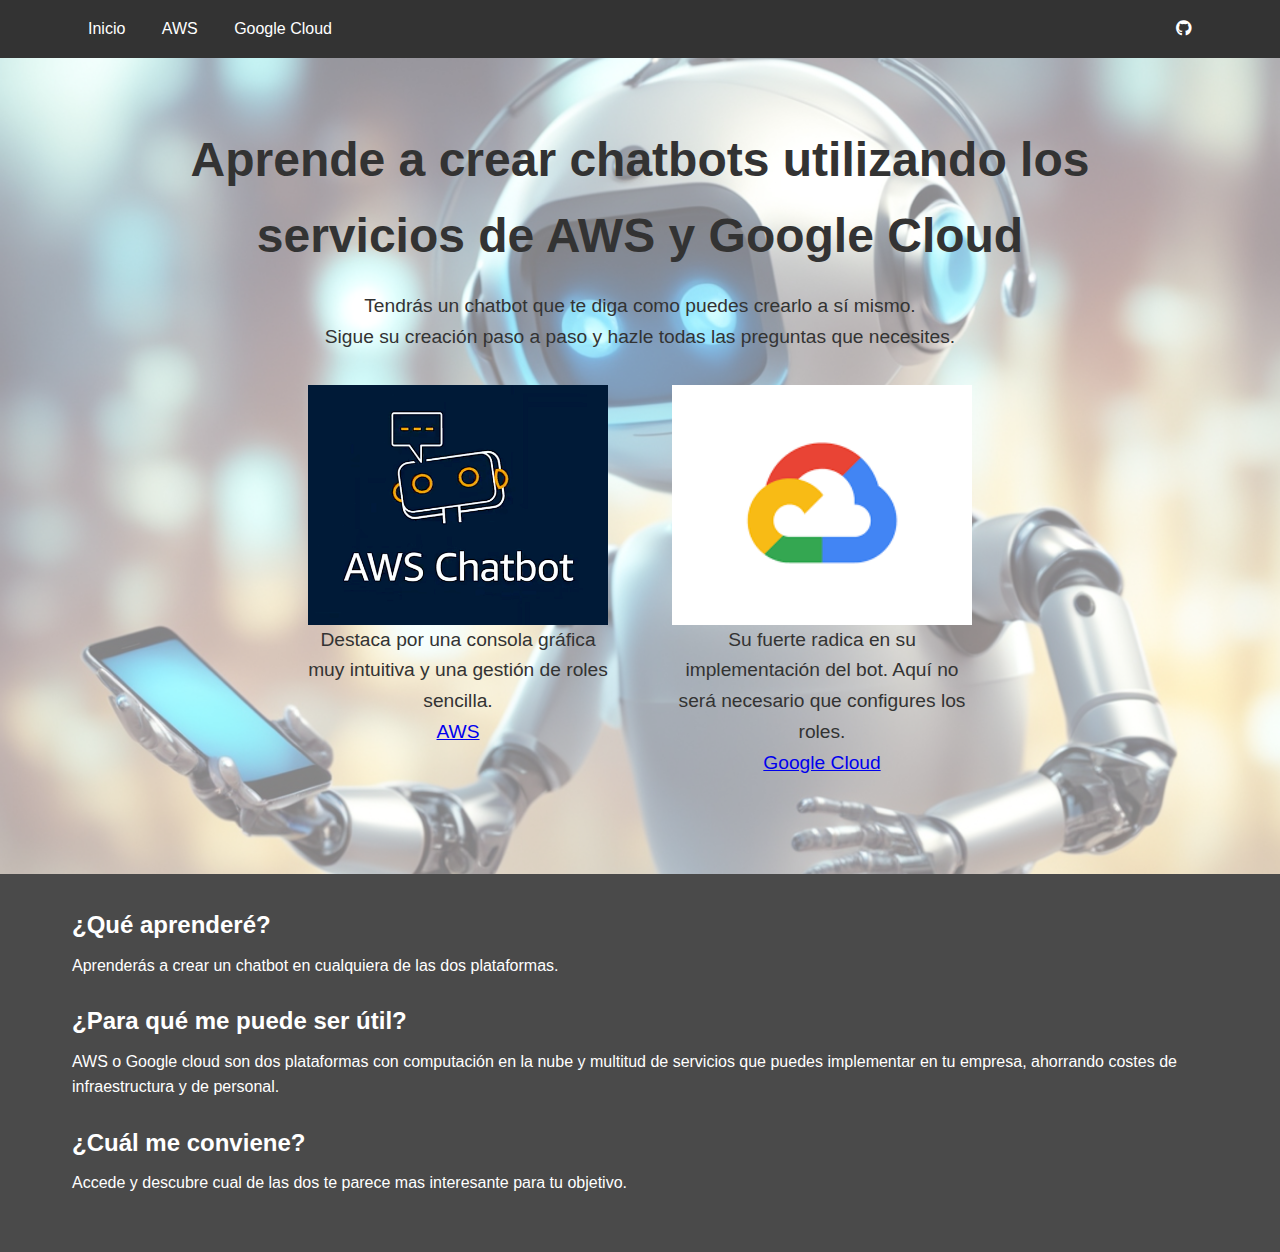
<file: webapp/index.html>
<!DOCTYPE html>
<html lang="es">
<head>
    <meta charset="UTF-8">
    <meta name="viewport" content="width=device-width, initial-scale=1.0">
    <title>AWS y GCP chatbots</title>
    <link rel="stylesheet" href="styles.css">
    <link rel="stylesheet" href="https://cdnjs.cloudflare.com/ajax/libs/font-awesome/6.0.0-beta3/css/all.min.css">

</head>
<body>
    <header>
        <div class="seccion-content">
            <nav>
                <ul class="left">
                    <li><a href="./index.html">Inicio</a></li>
                    <li><a href="./aws.html">AWS</a></li>
                    <li><a href="./googlecloud.html">Google Cloud</a></li>
                </ul>
                <ul class="right">
                    <li><a href="https://github.com/mariolopezmatamala/cloud-duo-aws-gcp" target="_blank">
                        <i class="fa-brands fa-github"></i>  
                    </a></li>
                </ul>
            </nav>
        </div>
    </header>
    <main>
        <section class="intro">
            <div class="intro-content">
                <div class="seccion-content">
                    <h1>Aprende a crear chatbots utilizando los servicios de AWS y Google Cloud</h1>
                    <p>Tendrás un chatbot que te diga como puedes crearlo a sí mismo. <br>Sigue su creación paso a paso y hazle todas las preguntas que necesites.</p>
                    <div class="services">
                        <div class="service">
                            <img src="imagen/AWS.png" alt="AWS">
                            <p> Destaca por una consola gráfica muy intuitiva y una gestión de roles sencilla. <br>
                                <a href="./aws.html">AWS</a></p>
                        </div>
                        <div class="service">
                            <img src="imagen/googlecloud.png" alt="Google Cloud">
                            <p>
                                Su fuerte radica en su implementación del bot. Aquí no será necesario que configures los roles.<br>
                                <a href="./googlecloud.html">Google Cloud</a></p>
                        </div>
                    </div>
                </div>
            </div>
        </section>
        <section class="faq">
            <section class="seccion-content">
                <div class="question">
                    <h3>¿Qué aprenderé?</h3>
                    <p>Aprenderás a crear un chatbot en cualquiera de las dos plataformas.</p>
                </div>
                <div class="question">
                    <h3>¿Para qué me puede ser útil?</h3>
                    <p>AWS o Google cloud son dos plataformas con computación en la nube y multitud de servicios que puedes implementar en tu empresa, ahorrando costes de infraestructura y de personal.</p>
                </div>
                <div class="question">
                    <h3>¿Cuál me conviene?</h3>
                    <p>Accede y descubre cual de las dos te parece mas interesante para tu objetivo.</p>
                </div>
        </section>
        </section>
    </main>
</body>
</html>
</file>
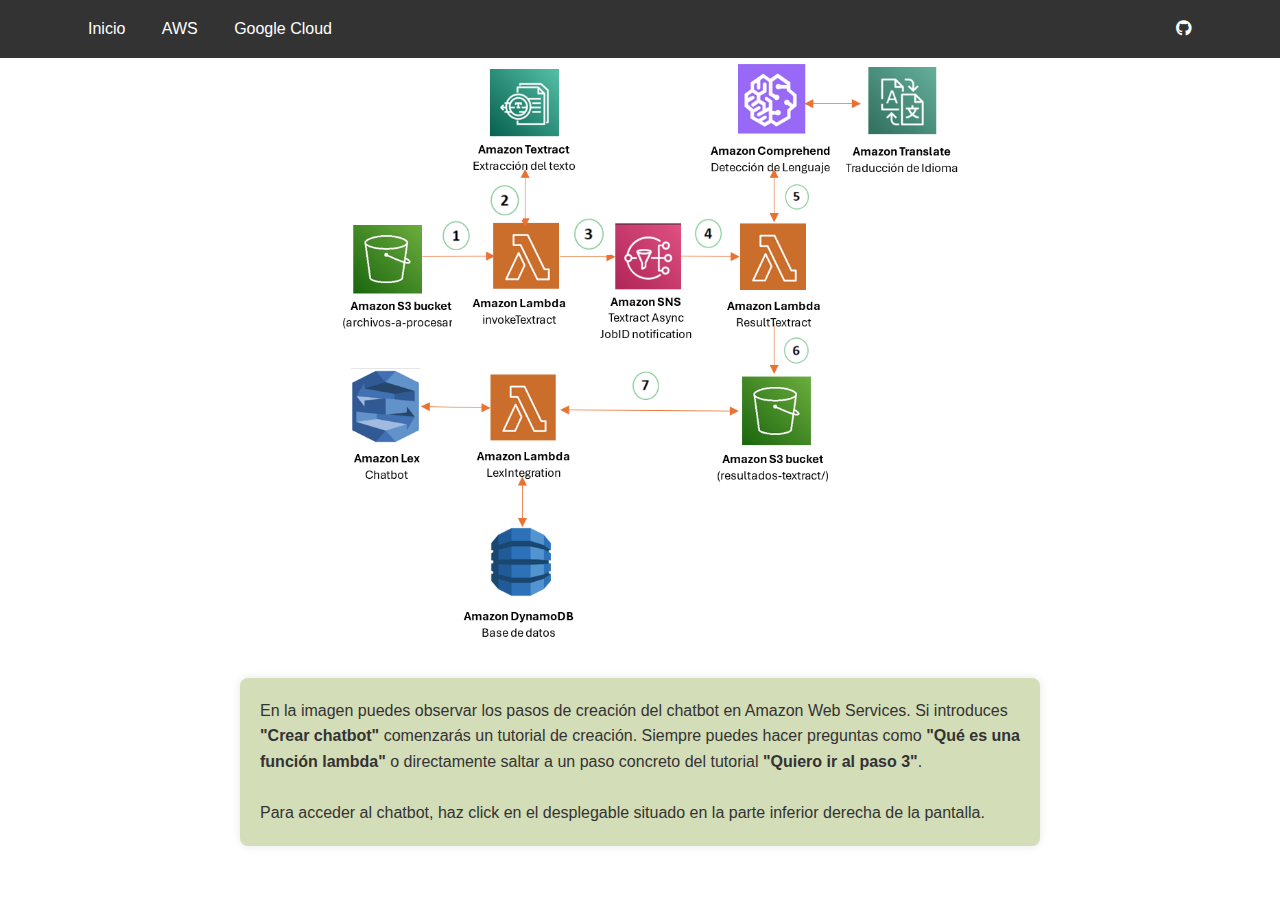
<file: webapp/aws.html>
<!DOCTYPE html>
<html lang="es">
<head>
    <meta charset="UTF-8">
    <meta name="viewport" content="width=device-width, initial-scale=1.0">
    <title>Chatbot AWS</title>
    <link rel="stylesheet" href="styles.css">
    <link rel="stylesheet" href="https://cdnjs.cloudflare.com/ajax/libs/font-awesome/6.0.0-beta3/css/all.min.css">

</head>
<body>
    <header>
        <div class="seccion-content">
            <nav>
                <ul class="left">
                    <li><a href="./index.html">Inicio</a></li>
                    <li><a href="./aws.html">AWS</a></li>
                    <li><a href="./googlecloud.html">Google Cloud</a></li>
                </ul>
                <ul class="right">
                    <li><a href="https://github.com/mariolopezmatamala/cloud-duo-aws-gcp" target="_blank">
                        <i class="fa-brands fa-github"></i>    
                    </a></li>
                </ul>
            </nav>
        </div>
    </header>
    <main>
        <div class="seccion-content">
            <div class="main-content">
                <img src="imagen/AWS_pasos.png" alt="Pasos de creación del chatbot en AWS">
                <div class="description-box">
                    <p>En la imagen puedes observar los pasos de creación del chatbot en Amazon Web Services. Si introduces <strong>"Crear chatbot"</strong> comenzarás un tutorial de creación. Siempre puedes hacer preguntas como <strong>"Qué es una función lambda"</strong> o directamente saltar a un paso concreto del tutorial <strong>"Quiero ir al paso 3"</strong>.</p>
                    <br>
                    <p> Para acceder al chatbot, haz click en el desplegable situado en la parte inferior derecha de la pantalla.</p>
                </div>                
            </div>           

        </div>
    </main>
    <script type="text/javascript">
        (function(d, m){
            var kommunicateSettings = 
                {"appId":"e66a3778e0dc019e06963bd25d35668c","popupWidget":true,"automaticChatOpenOnNavigation":true};
            var s = document.createElement("script"); s.type = "text/javascript"; s.async = true;
            s.src = "https://widget.kommunicate.io/v2/kommunicate.app";
            var h = document.getElementsByTagName("head")[0]; h.appendChild(s);
            window.kommunicate = m; m._globals = kommunicateSettings;
        })(document, window.kommunicate || {});
    /* NOTE : Use web server to view HTML files as real-time update will not work if you directly open the HTML file in the browser. */
    </script>
</body>
</html>
</file>
<file: webapp/styles.css>
* {
    margin: 0;
    padding: 0;
    box-sizing: border-box;
}

body {
    font-family: Arial, sans-serif;
    line-height: 1.6;
    display: flex;
    flex-direction: column;
    min-height: 100vh;
}

header {
    background: #333;
    color: #fff;
    padding: 1rem 2rem;   
}

.seccion-content {
    max-width: 1200px;
    margin: 0 auto;
    padding: 0 2rem;
}

header nav ul {
    list-style: none;
    padding: 0;
}

header nav ul.left {
    float: left;
}

header nav ul.right {
    float: right;
}

header nav ul li {
    display: inline;
    margin: 0 1rem;
}

header nav ul li a {
    color: #fff;
    text-decoration: none;
}

.icon {
    width: 20px;
    height: 20px;
    vertical-align: middle;
}

.intro {
    position: relative;
    background: url('imagen/chatbot.jpg') no-repeat center center/cover;
    min-height: 600px;
    display: flex;
    justify-content: center;
    align-items: center;
    text-align: center;
    color: #000;
    padding: 2rem;
    overflow: hidden;
}

.intro::before {
    content: "";
    position: absolute;
    top: 0;
    left: 0;
    right: 0;
    bottom: 0;
    background: rgba(255, 255, 255, 0.5); /* Filtro blanco */
    z-index: 1;
}

.intro-content {
    position: relative;
    z-index: 2;
    color: #333;
    padding: 2rem;
    border-radius: 8px;
}

.intro h1 {
    font-size: 3rem;
    margin-bottom: 1rem;
}

.intro p {
    font-size: 1.2rem;
    margin-bottom: 2rem;
}

.services {
    display: flex;
    justify-content: center;
    align-items: stretch;
    gap: 4rem;
}

.service {
    flex: 1;
    max-width: 300px;
    text-align: center;
    display: flex;
    flex-direction: column;
    align-items: center;
}

.service img {
    width: 100%;
    height: auto;
}

.faq {
    background: #4A4A4A;
    color: #fff;
    padding: 2rem;
    width: 100%;
    box-sizing: border-box;
}

.faq .question {
    margin-bottom: 1.5rem;
}

.faq h2 {
    font-size: 2rem;
    margin-bottom: 1rem;
}

.faq h3 {
    font-size: 1.5rem;
    margin-bottom: 0.5rem;
}

.main-content {
    display: flex;
    flex-direction: column;
    align-items: center;
    text-align: center;
}

.main-content img {
    height: auto;
    max-height: 600px; 
    margin-bottom: 20px;
}

.description-box {
    background-color: #d3ddb7; /* Color de fondo del recuadro */
    padding: 20px;
    border-radius: 8px; /* Bordes redondeados */
    box-shadow: 0 0 10px rgba(0, 0, 0, 0.1); /* Sombra para el recuadro */
    max-width: 800px;
    text-align: left; /* Alinear texto a la izquierda */
}

.description-box p {
    margin: 0;
    color: #333;
    font-size: 16px;
}
</file>
